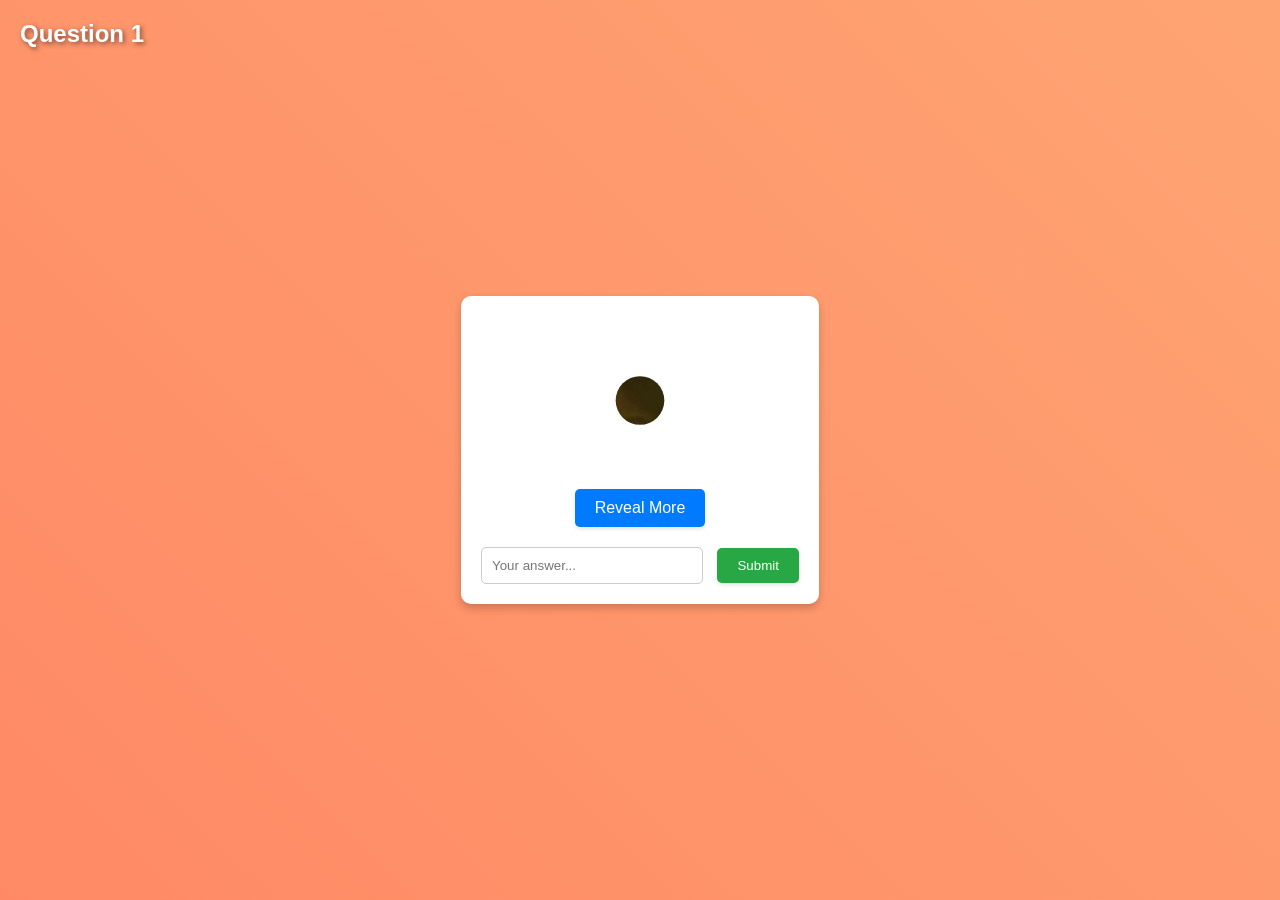
<file: index.html>
<!DOCTYPE html>
<html lang="en">
<head>
    <meta charset="UTF-8">
    <meta name="viewport" content="width=device-width, initial-scale=1.0">
    <meta name="description" content="Quiz with images">
    <title>Quiz</title>
    <link rel="stylesheet" href="styles.css">
</head>
<body>
    <div class="quiz-container">
        <!-- Надпись "Question 1" в верхнем левом углу -->
        <div class="question-title">
            <h2>Question 1</h2>
        </div>
        <!-- Изображение -->
        <div class="image-container">
            <img id="quiz-image" src="image/Shrek.jpg" alt="Silhouette" onerror="this.src='default-avatar.png'">
        </div>
        <!-- Кнопка для раскрытия изображения -->
        <div class="reveal-container">
            <button id="reveal-button" aria-label="Show more hints">Reveal More</button>
        </div>
        <!-- Поле для ввода ответа -->
        <div class="input-container">
            <input type="text" id="answer-input" placeholder="Your answer..." aria-label="Enter your answer">
            <button id="submit-button" aria-label="Submit answer">Submit</button>
        </div>
        <!-- Анимация салюта -->
        <div id="fireworks"></div>
    </div>
    <script src="script.js"></script>
</body>
</html>
</file>
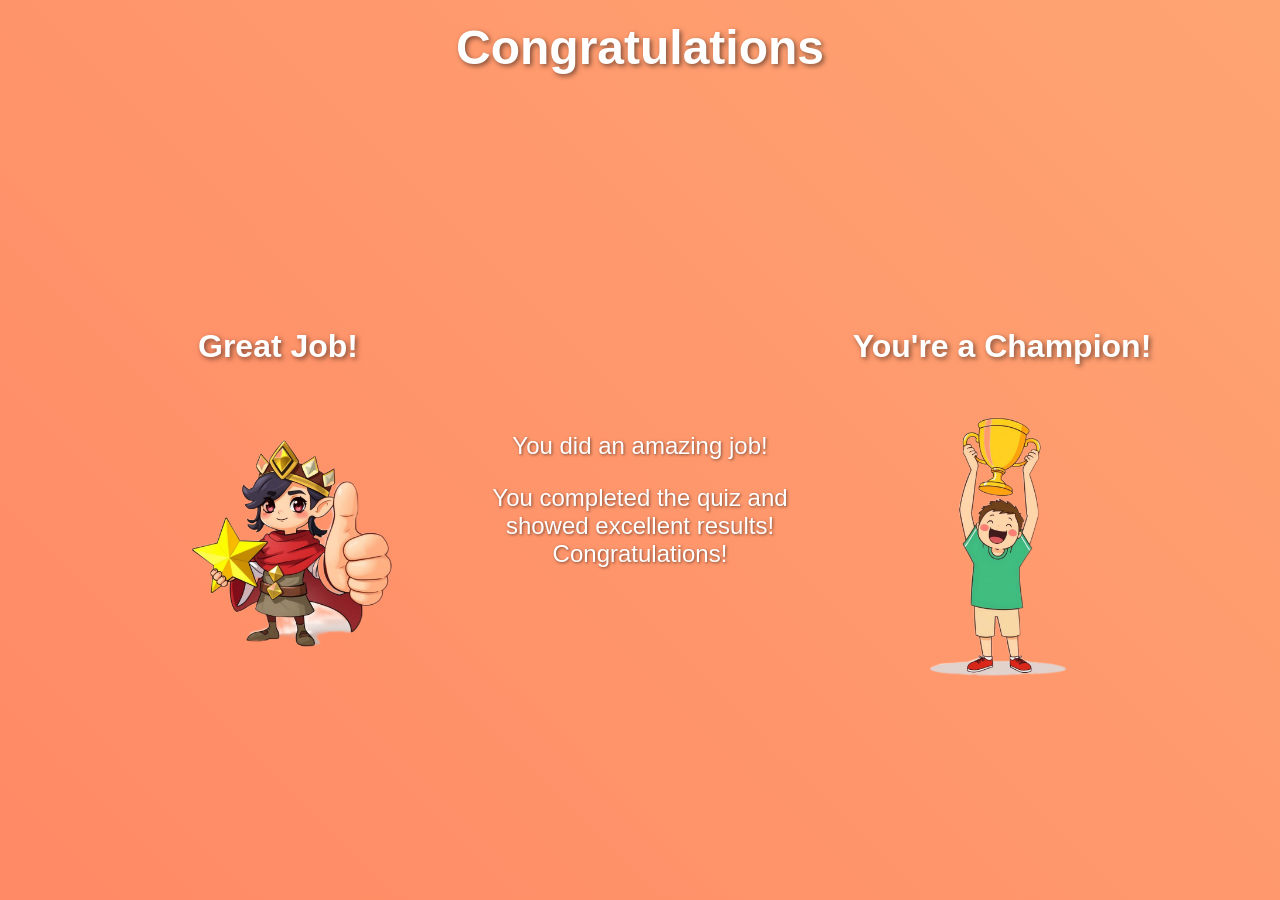
<file: End.html>
<!DOCTYPE html>
<html lang="en">
<head>
    <meta charset="UTF-8">
    <meta name="viewport" content="width=device-width, initial-scale=1.0">
    <title>Congratulations</title>
    <link rel="stylesheet" href="styles2.css">
</head>
<body>
    <!-- Надпись "Congratulations" в верхней части -->
    <div class="top-title">
        <h1>Congratulations</h1>
    </div>
    
    <div class="congrats-container">
        <!-- Левая часть с изображением и текстом -->
        <div class="congrats-item left">
            <h2>Great Job!</h2> 
            <img src="image\photo2.png" alt="Trophy" class="congrats-image">
        </div>
        <!-- Центральная часть с основным поздравлением -->
        <div class="congrats-center">
            <p>You did an amazing job!</p> <!-- Перевод "Ты отлично справился!" -->
            <p>You completed the quiz and showed excellent results! Congratulations!</p> <!-- Перевод поздравления -->
        </div>
        <!-- Правая часть с изображением и текстом -->
        <div class="congrats-item right">
            <h2>You're a Champion!</h2>
            <img src="image\photo1.png" alt="Star" class="congrats-image">
        </div>
    </div>
    <script src="End.js"></script>
</body>
</html>
</file>
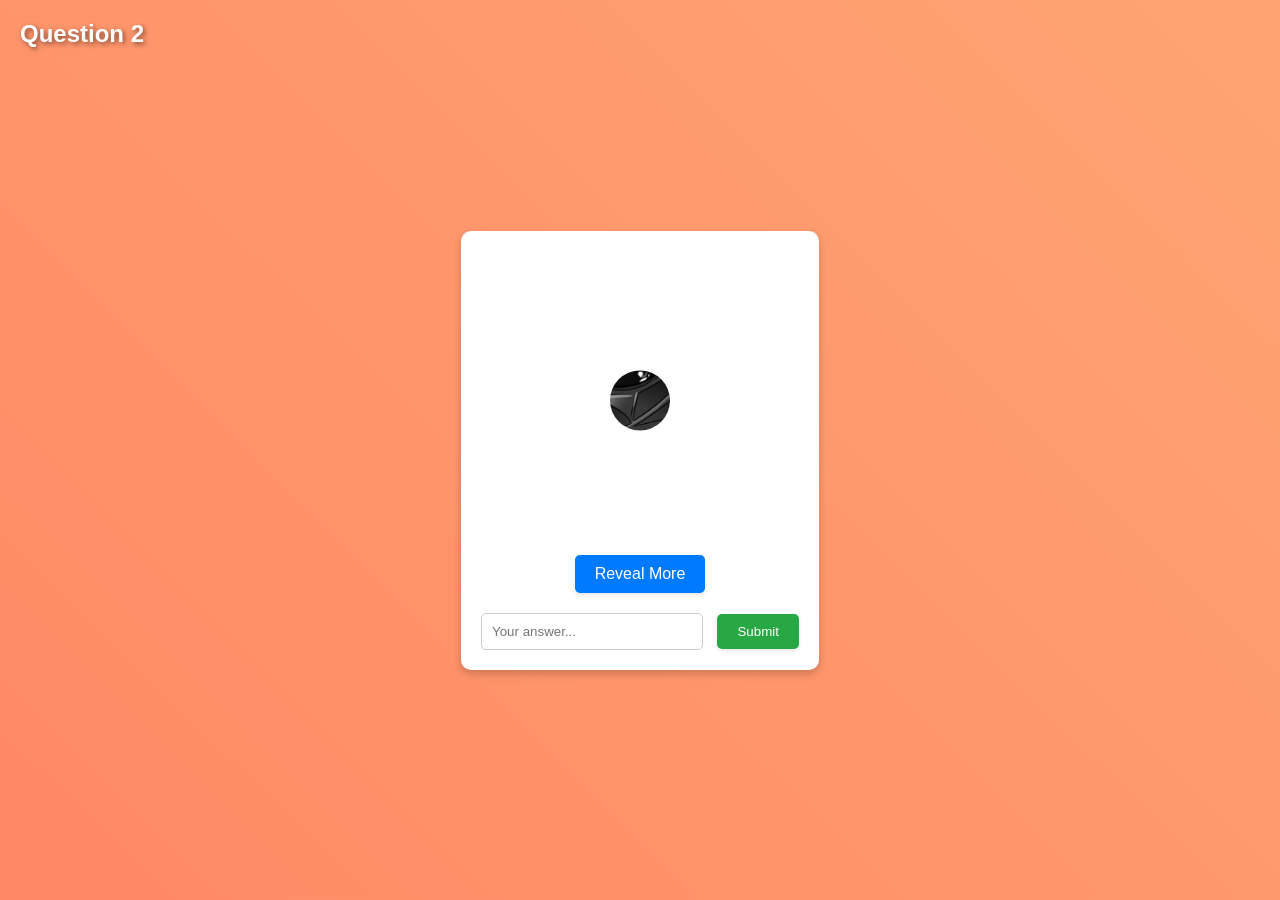
<file: Quiz2.html>
<!DOCTYPE html>
<html lang="en">
<head>
    <meta charset="UTF-8">
    <meta name="viewport" content="width=device-width, initial-scale=1.0">
    <meta name="description" content="Quiz with images">
    <title>Quiz</title>
    <link rel="stylesheet" href="styles.css">
</head>
<body>
    <div class="quiz-container">
        <!-- Надпись "Question 2" в верхнем левом углу -->
        <div class="question-title">
            <h2>Question 2</h2>
        </div>
        <!-- Изображение -->
        <div class="image-container">
            <img id="quiz-image" src="image/Darth Vader.jpg" alt="Silhouette" onerror="this.src='default-avatar.png'">
        </div>
        <!-- Кнопка для раскрытия изображения -->
        <div class="reveal-container">
            <button id="reveal-button" aria-label="Show more hints">Reveal More</button>
        </div>
        <!-- Поле для ввода ответа -->
        <div class="input-container">
            <input type="text" id="answer-input" placeholder="Your answer..." aria-label="Enter your answer">
            <button id="submit-button" aria-label="Submit answer">Submit</button>
        </div>
        <!-- Анимация салюта -->
        <div id="fireworks"></div>
    </div>
    <script src="script2.js"></script>
</body>
</html>
</file>
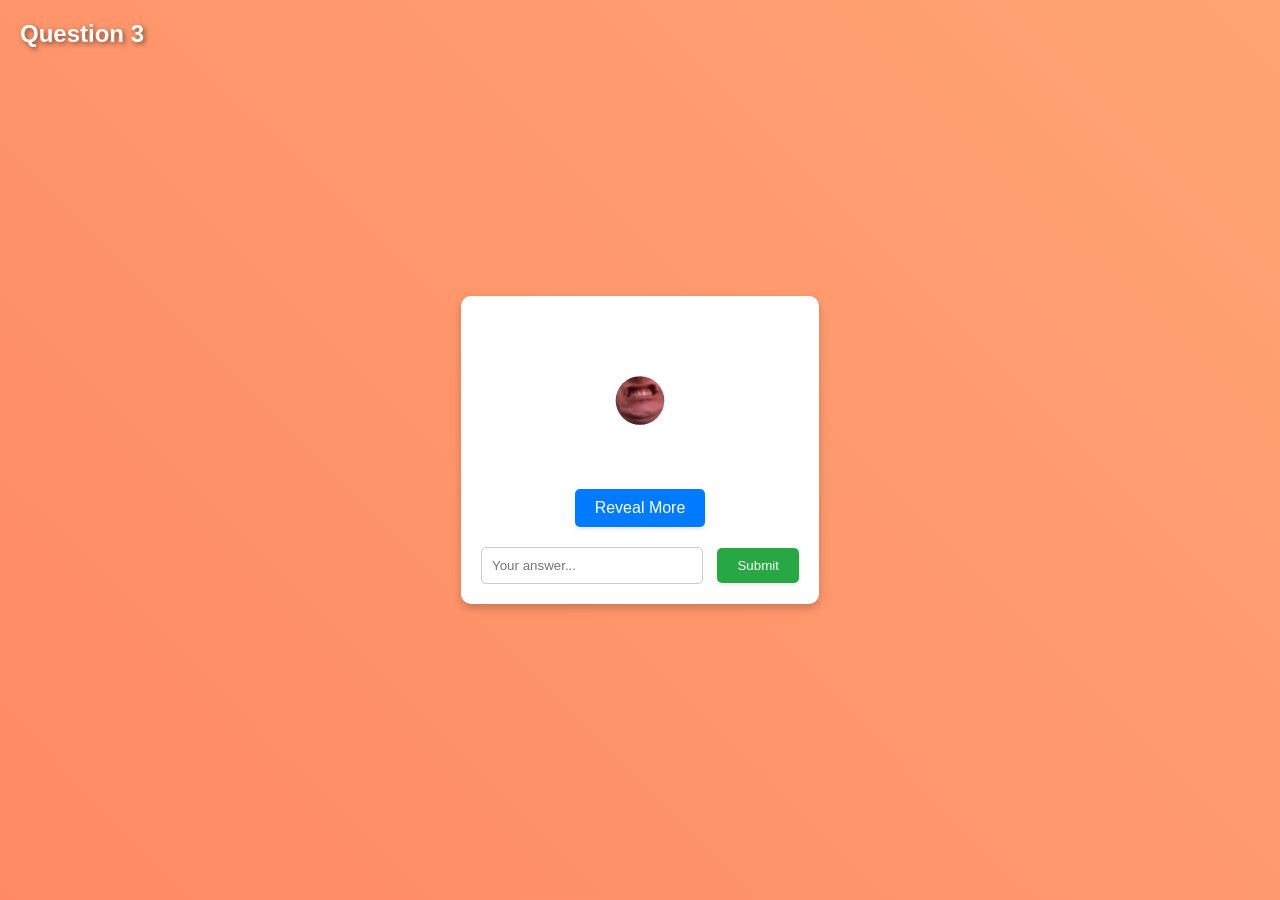
<file: Quiz3.html>
<!DOCTYPE html>
<html lang="en">
<head>
    <meta charset="UTF-8">
    <meta name="viewport" content="width=device-width, initial-scale=1.0">
    <meta name="description" content="Quiz with images">
    <title>Quiz</title>
    <link rel="stylesheet" href="styles.css">
</head>
<body>
    <div class="quiz-container">
        <!-- Надпись "Question 3" в верхнем левом углу -->
        <div class="question-title">
            <h2>Question 3</h2>
        </div>
        <!-- Изображение -->
        <div class="image-container">
            <img id="quiz-image" src="image/Spider-Man.jpg" alt="Silhouette" onerror="this.src='default-avatar.png'">
        </div>
        <!-- Кнопка для раскрытия изображения -->
        <div class="reveal-container">
            <button id="reveal-button" aria-label="Show more hints">Reveal More</button>
        </div>
        <!-- Поле для ввода ответа -->
        <div class="input-container">
            <input type="text" id="answer-input" placeholder="Your answer..." aria-label="Enter your answer">
            <button id="submit-button" aria-label="Submit answer">Submit</button>
        </div>
        <!-- Анимация салюта -->
        <div id="fireworks"></div>
    </div>
    <script src="script3.js"></script>
</body>
</html>
</file>
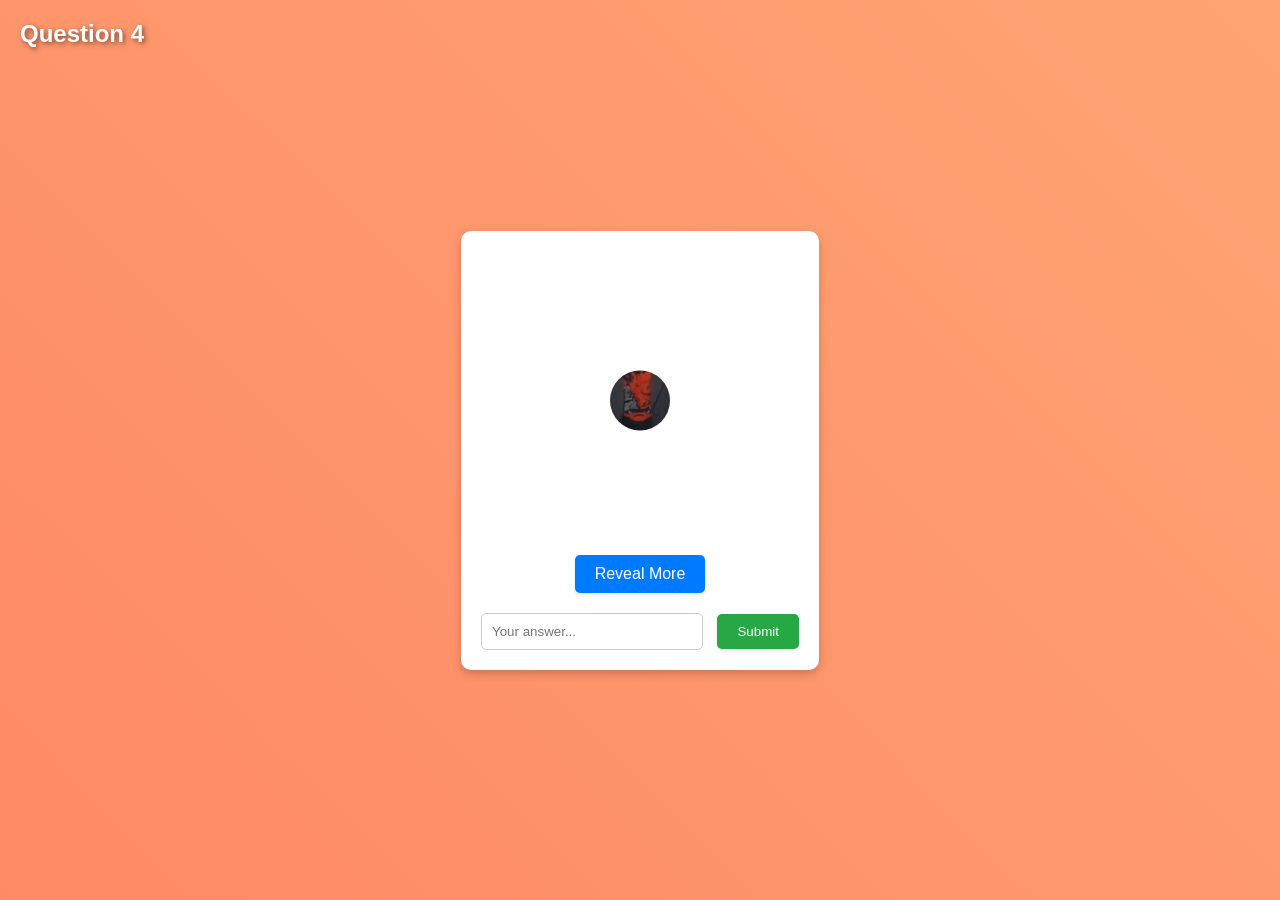
<file: Quiz4.html>
<!DOCTYPE html>
<html lang="en">
<head>
    <meta charset="UTF-8">
    <meta name="viewport" content="width=device-width, initial-scale=1.0">
    <meta name="description" content="Quiz with images">
    <title>Quiz</title>
    <link rel="stylesheet" href="styles.css">
</head>
<body>
    <div class="quiz-container">
        <!-- Надпись "Question 4" в верхнем левом углу -->
        <div class="question-title">
            <h2>Question 4</h2>
        </div>
        <!-- Изображение -->
        <div class="image-container">
            <img id="quiz-image" src="image/Keanu.jpg" alt="Silhouette" onerror="this.src='default-avatar.png'">
        </div>
        <!-- Кнопка для раскрытия изображения -->
        <div class="reveal-container">
            <button id="reveal-button" aria-label="Show more hints">Reveal More</button>
        </div>
        <!-- Поле для ввода ответа -->
        <div class="input-container">
            <input type="text" id="answer-input" placeholder="Your answer..." aria-label="Enter your answer">
            <button id="submit-button" aria-label="Submit answer">Submit</button>
        </div>
        <!-- Анимация салюта -->
        <div id="fireworks"></div>
    </div>
    <script src="script4.js"></script>
</body>
</html>
</file>
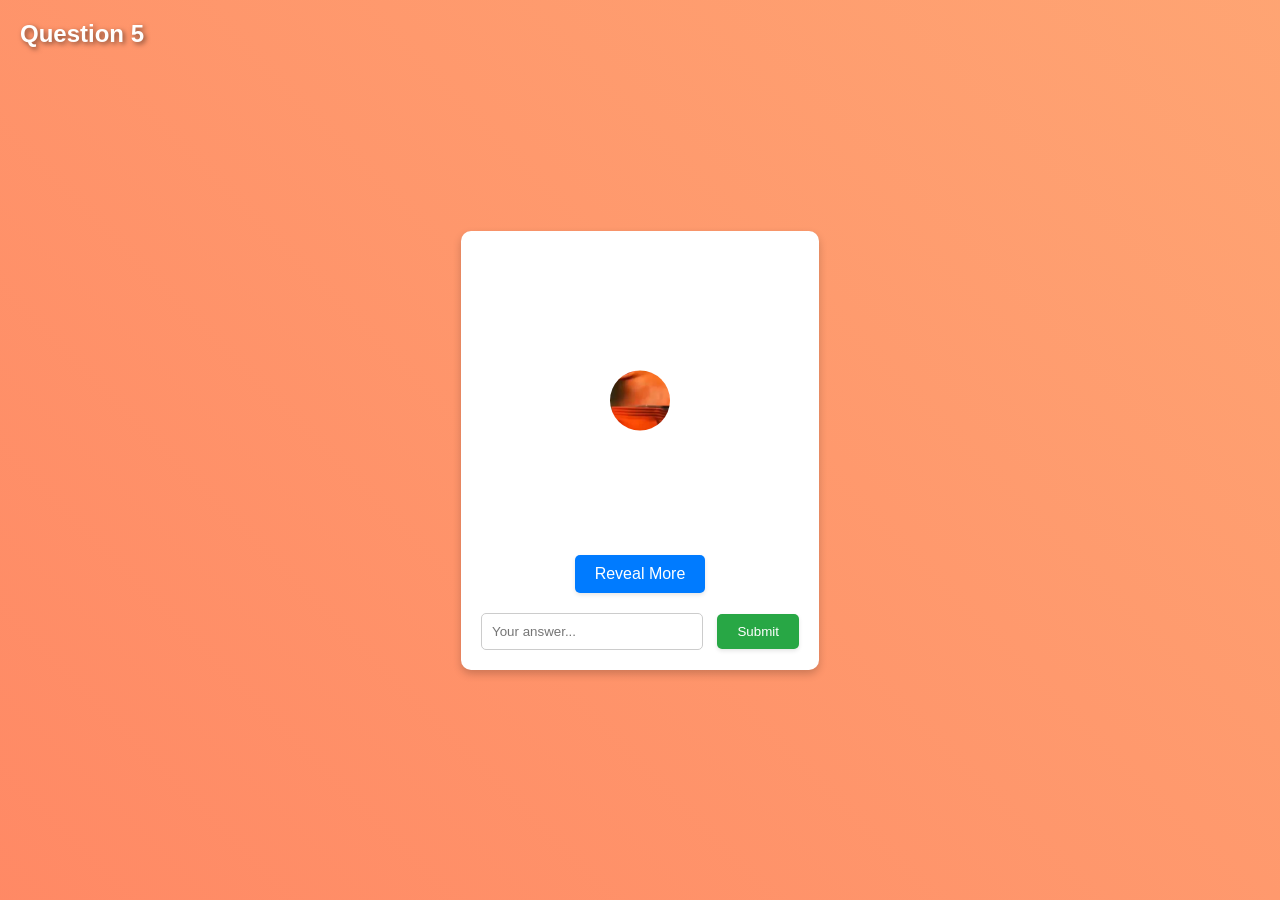
<file: Quiz5.html>
<!DOCTYPE html>
<html lang="en">
<head>
    <meta charset="UTF-8">
    <meta name="viewport" content="width=device-width, initial-scale=1.0">
    <meta name="description" content="Quiz with images">
    <title>Quiz</title>
    <link rel="stylesheet" href="styles.css">
</head>
<body>
    <div class="quiz-container">
        <!-- Надпись "Question 5" в верхнем левом углу -->
        <div class="question-title">
            <h2>Question 5</h2>
        </div>
        <!-- Изображение -->
        <div class="image-container">
            <img id="quiz-image" src="image/Skipper.jpg" alt="Silhouette" onerror="this.src='default-avatar.png'">
        </div>
        <!-- Кнопка для раскрытия изображения -->
        <div class="reveal-container">
            <button id="reveal-button" aria-label="Show more hints">Reveal More</button>
        </div>
        <!-- Поле для ввода ответа -->
        <div class="input-container">
            <input type="text" id="answer-input" placeholder="Your answer..." aria-label="Enter your answer">
            <button id="submit-button" aria-label="Submit answer">Submit</button>
        </div>
        <!-- Анимация салюта -->
        <div id="fireworks"></div>
    </div>
    <script src="script5.js"></script>
</body>
</html>
</file>
<file: styles.css>
/* Общий стиль для страницы */
body {
    font-family: Arial, sans-serif;
    margin: 0;
    padding: 0;
    display: flex;
    justify-content: center;
    align-items: center;
    height: 100vh;
    background: linear-gradient(45deg, #ff7e5f, #feb47b);
    background-size: 200% 200%;
    animation: gradient-animation 5s ease infinite;
}

/* Анимация градиента */
@keyframes gradient-animation {
    0% {
        background-position: 0% 50%;
    }
    50% {
        background-position: 100% 50%;
    }
    100% {
        background-position: 0% 50%;
    }
}

/* Стиль для контейнера викторины */
.quiz-container {
    text-align: center;
    background-color: white;
    padding: 20px;
    border-radius: 10px;
    box-shadow: 0 4px 8px rgba(0, 0, 0, 0.2);
}

/* Стиль для изображения */
.image-container img {
    max-width: 300px;
    height: auto;
    transition: clip-path 0.5s ease-in-out;
}
#quiz-image {
    clip-path: circle(10% at center);
}

/* Адаптивность для smaller экранов */
@media (max-width: 600px) {
    .image-container img {
        max-width: 200px;
    }
}

/* Стиль для контейнера кнопки "Показать больше" */
.reveal-container {
    margin-bottom: 20px;
    text-align: center;
}

/* Стиль для кнопки "Показать больше" */
#reveal-button {
    padding: 10px 20px;
    background-color: #007bff;
    color: white;
    border: none;
    border-radius: 5px;
    cursor: pointer;
    font-size: 1rem;
    box-shadow: 0 2px 4px rgba(0, 0, 0, 0.1);
}
#reveal-button:hover {
    background-color: #0056b3;
}
#reveal-button:focus {
    outline: 2px solid #0056b3;
    outline-offset: 2px;
}

/* Стиль для поля ввода и кнопки "Ответить" */
.input-container input {
    padding: 10px;
    width: 200px;
    margin-right: 10px;
    border: 1px solid #ccc;
    border-radius: 5px;
}
#submit-button {
    padding: 10px 20px;
    background-color: #28a745;
    color: white;
    border: none;
    border-radius: 5px;
    cursor: pointer;
    box-shadow: 0 2px 4px rgba(0, 0, 0, 0.1);
}
#submit-button:hover {
    background-color: #1e7e34;
}
#submit-button:focus {
    outline: 2px solid #1e7e34;
    outline-offset: 2px;
}

/* Стиль для кнопки "Пас" */
#pass-button {
    padding: 10px 20px;
    background-color: #dc3545;
    color: white;
    border: none;
    border-radius: 5px;
    cursor: pointer;
    font-size: 1rem;
    margin-left: 10px;
    box-shadow: 0 2px 4px rgba(0, 0, 0, 0.1);
}
#pass-button:hover {
    background-color: #a71d2a;
}
#pass-button:focus {
    outline: 2px solid #a71d2a;
    outline-offset: 2px;
}

/* Анимация салюта */
#fireworks {
    position: absolute;
    top: 0;
    left: 0;
    width: 100%;
    height: 100%;
    pointer-events: none;
    display: none;
    background: radial-gradient(circle, yellow, orange, red, transparent);
    opacity: 0;
}
.firework-animation {
    animation: fireworks 2s ease-in-out;
    display: block;
}
@keyframes fireworks {
    0% {
        opacity: 0;
        transform: scale(0);
    }
    50% {
        opacity: 1;
        transform: scale(1);
    }
    100% {
        opacity: 0;
        transform: scale(1.5);
    }
}

/* Стиль для заголовка "Вопрос 1" */
.question-title {
    position: absolute;
    top: 20px;
    left: 20px;
}
.question-title h2 {
    font-size: 1.5rem;
    color: white;
    text-shadow: 2px 2px 5px rgba(0, 0, 0, 0.5);
    margin: 0;
}

/* Адаптивность для smaller экранов */
@media (max-width: 600px) {
    .question-title h2 {
        font-size: 1.2rem;
    }
}
</file>
<file: styles2.css>
/* Стиль для верхней надписи "Поздравление" */
.top-title {
    position: absolute; /* Абсолютное позиционирование */
    top: 20px; /* Расположение сверху */
    left: 50%; /* Центрирование по горизонтали */
    transform: translateX(-50%); /* Точное центрирование */
    width: 100%; /* Занимает всю ширину страницы */
    text-align: center; /* Центрирование текста */
    z-index: 10; /* Над другими элементами */
}

.top-title h1 {
    font-size: 3rem; /* Большой размер шрифта */
    color: white; /* Белый цвет текста */
    text-shadow: 2px 2px 5px rgba(0, 0, 0, 0.5); /* Эффект тени */
    margin: 0; /* Убираем отступы */
}

/* Общий стиль для страницы */
body {
    font-family: Arial, sans-serif;
    margin: 0;
    padding: 0;
    display: flex;
    justify-content: center;
    align-items: center;
    height: 100vh;

    /* Яркий градиентный фон */
    background: linear-gradient(45deg, #ff7e5f, #feb47b);
    background-size: 200% 200%;
    animation: gradient-animation 5s ease infinite;
}

/* Анимация градиента */
@keyframes gradient-animation {
    0% {
        background-position: 0% 50%;
    }
    50% {
        background-position: 100% 50%;
    }
    100% {
        background-position: 0% 50%;
    }
}

/* Контейнер для поздравления */
.congrats-container {
    display: flex;
    justify-content: space-between;
    align-items: center;
    width: 80%; /* Ширина контейнера */
    max-width: 1200px; /* Максимальная ширина */
    text-align: center;
    margin-top: 100px; /* Отступ от верха */
}

/* Стиль для левой и правой части */
.congrats-item {
    flex: 1; /* Занимает равную ширину */
    text-align: center;
}

/* Стиль для центральной части */
.congrats-center {
    flex: 2; /* Центральная часть шире */
    text-align: center;
    margin: 0 20px; /* Отступы с боков */
}

/* Заголовки */
.congrats-center p {
    font-size: 1.5rem;
    color: white;
    text-shadow: 1px 1px 3px rgba(0, 0, 0, 0.5);
}

/* Изображения */
.congrats-image {
    max-width: 300px;
    height: auto;
    margin-top: 20px;
    transition: transform 0.5s ease-in-out;
}

.congrats-image:hover {
    transform: scale(1.2); /* Увеличение при наведении */
}

/* Стиль для заголовков "Молодец!" и "Ты молодец!" */
.congrats-item h2 {
    font-size: 2rem; /* Размер шрифта */
    color: white; /* Белый цвет текста */
    text-shadow: 2px 2px 5px rgba(0, 0, 0, 0.5); /* Эффект тени для контраста с фоном */
    margin-bottom: 10px; /* Отступ снизу */
}
</file>
